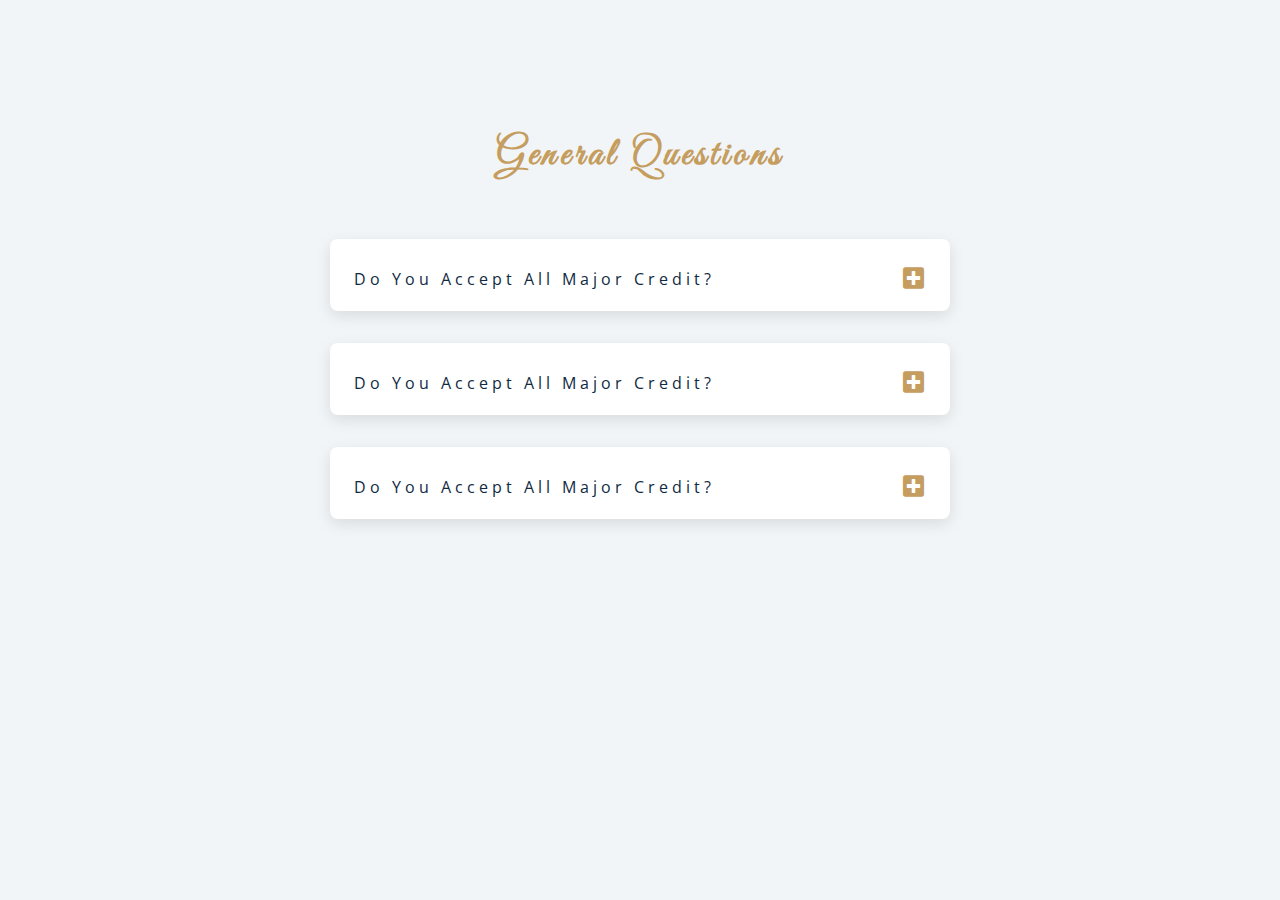
<file: 07-questions/setup/index.html>
<!DOCTYPE html>
<html lang="en">
  <head>
    <meta charset="UTF-8" />
    <meta name="viewport" content="width=device-width, initial-scale=1.0" />
    <title>Q & A</title>
    <!-- font-awesome -->
    <link
      rel="stylesheet"
      href="https://cdnjs.cloudflare.com/ajax/libs/font-awesome/5.14.0/css/all.min.css"
    />
    <!-- extra fonts -->
    <link
      href="https://fonts.googleapis.com/css?family=Great+Vibes&display=swap"
      rel="stylesheet"
    />
    <!-- styles -->
    <link rel="stylesheet" href="styles.css" />
  </head>
  <body>
    <section class="questions">
      <div class="title">
        <h2>general questions</h2>
      </div>
      <div class="section-center">
        <!-- single question  -->
        <article class="question ">
          <div class="question-title">
            <p>Do you accept all major credit?</p>
            <button type="button" class="question-btn">
              <span class="plus-icon">
                <i class="fa fa-plus-square"></i>
              </span>
              <span class="minus-icon">
                <i class="far fa-minus-square"></i>
              </span>
            </button>
          </div>
          <div class="question-text">
            <p>Lorem ipsum dolor, sit amet consectetur adipisicing elit. Libero quisquam magnam ipsum temporibus! Voluptatum vitae tempore provident quidem amet consequuntur sapiente? Enim perspiciatis modi molestiae odit facilis officia id repudiandae!</p>
          </div>
        </article>
        <!-- end single question  -->
        <!-- single question  -->
        <article class="question">
          <div class="question-title">
            <p>Do you accept all major credit?</p>
            <button type="button" class="question-btn">
              <span class="plus-icon">
                <i class="fa fa-plus-square"></i>
              </span>
              <span class="minus-icon">
                <i class="far fa-minus-square"></i>
              </span>
            </button>
          </div>
          <div class="question-text">
            <p>Lorem ipsum dolor, sit amet consectetur adipisicing elit. Libero quisquam magnam ipsum temporibus! Voluptatum vitae tempore provident quidem amet consequuntur sapiente? Enim perspiciatis modi molestiae odit facilis officia id repudiandae!</p>
          </div>
        </article>
        <!-- end single question  -->
        <!-- single question  -->
        <article class="question">
          <div class="question-title">
            <p>Do you accept all major credit?</p>
            <button type="button" class="question-btn">
              <span class="plus-icon">
                <i class="fa fa-plus-square"></i>
              </span>
              <span class="minus-icon">
                <i class="far fa-minus-square"></i>
              </span>
            </button>
          </div>
          <div class="question-text">
            <p>Lorem ipsum dolor, sit amet consectetur adipisicing elit. Libero quisquam magnam ipsum temporibus! Voluptatum vitae tempore provident quidem amet consequuntur sapiente? Enim perspiciatis modi molestiae odit facilis officia id repudiandae!</p>
          </div>
        </article>
        <!-- end single question  -->
      </div>
    </section>
    <!-- javascript -->
    <script src="app.js"></script>
  </body>
</html>
</file>
<file: 07-questions/setup/styles.css>
/*
=============== 
Fonts
===============
*/
@import url("https://fonts.googleapis.com/css?family=Open+Sans|Roboto:400,700&display=swap");

/*
=============== 
Variables
===============
*/

:root {
  /* dark shades of primary color*/
  --clr-primary-1: hsl(205, 86%, 17%);
  --clr-primary-2: hsl(205, 77%, 27%);
  --clr-primary-3: hsl(205, 72%, 37%);
  --clr-primary-4: hsl(205, 63%, 48%);
  /* primary/main color */
  --clr-primary-5: #49a6e9;
  /* lighter shades of primary color */
  --clr-primary-6: hsl(205, 89%, 70%);
  --clr-primary-7: hsl(205, 90%, 76%);
  --clr-primary-8: hsl(205, 86%, 81%);
  --clr-primary-9: hsl(205, 90%, 88%);
  --clr-primary-10: hsl(205, 100%, 96%);
  /* darkest grey - used for headings */
  --clr-grey-1: hsl(209, 61%, 16%);
  --clr-grey-2: hsl(211, 39%, 23%);
  --clr-grey-3: hsl(209, 34%, 30%);
  --clr-grey-4: hsl(209, 28%, 39%);
  /* grey used for paragraphs */
  --clr-grey-5: hsl(210, 22%, 49%);
  --clr-grey-6: hsl(209, 23%, 60%);
  --clr-grey-7: hsl(211, 27%, 70%);
  --clr-grey-8: hsl(210, 31%, 80%);
  --clr-grey-9: hsl(212, 33%, 89%);
  --clr-grey-10: hsl(210, 36%, 96%);
  --clr-white: #fff;
  --clr-red-dark: hsl(360, 67%, 44%);
  --clr-red-light: hsl(360, 71%, 66%);
  --clr-green-dark: hsl(125, 67%, 44%);
  --clr-green-light: hsl(125, 71%, 66%);
  --clr-gold: #c59d5f;
  --clr-black: #222;
  --ff-primary: "Roboto", sans-serif;
  --ff-secondary: "Open Sans", sans-serif;
  --transition: all 0.3s linear;
  --spacing: 0.25rem;
  --radius: 0.5rem;
  --light-shadow: 0 5px 15px rgba(0, 0, 0, 0.1);
  --dark-shadow: 0 5px 15px rgba(0, 0, 0, 0.2);
  --max-width: 1170px;
  --fixed-width: 620px;
}
/*
=============== 
Global Styles
===============
*/

*,
::after,
::before {
  margin: 0;
  padding: 0;
  box-sizing: border-box;
}
body {
  font-family: var(--ff-secondary);
  background: var(--clr-grey-10);
  color: var(--clr-grey-1);
  line-height: 1.5;
  font-size: 0.875rem;
}
ul {
  list-style-type: none;
}
a {
  text-decoration: none;
}
img:not(.logo) {
  width: 100%;
}
img {
  display: block;
}

h1,
h2,
h3,
h4 {
  letter-spacing: var(--spacing);
  text-transform: capitalize;
  line-height: 1.25;
  margin-bottom: 0.75rem;
  font-family: var(--ff-primary);
}
h1 {
  font-size: 3rem;
}
h2 {
  font-size: 2rem;
}
h3 {
  font-size: 1.25rem;
}
h4 {
  font-size: 0.875rem;
}
p {
  margin-bottom: 1.25rem;
  color: var(--clr-grey-5);
}
@media screen and (min-width: 800px) {
  h1 {
    font-size: 4rem;
  }
  h2 {
    font-size: 2.5rem;
  }
  h3 {
    font-size: 1.75rem;
  }
  h4 {
    font-size: 1rem;
  }
  body {
    font-size: 1rem;
  }
  h1,
  h2,
  h3,
  h4 {
    line-height: 1;
  }
}
/*  global classes */

.btn {
  text-transform: uppercase;
  background: transparent;
  color: var(--clr-black);
  padding: 0.375rem 0.75rem;
  letter-spacing: var(--spacing);
  display: inline-block;
  transition: var(--transition);
  font-size: 0.875rem;
  border: 2px solid var(--clr-black);
  cursor: pointer;
  box-shadow: 0 1px 3px rgba(0, 0, 0, 0.2);
  border-radius: var(--radius);
}
.btn:hover {
  color: var(--clr-white);
  background: var(--clr-black);
}
/* section */
.section {
  padding: 5rem 0;
}

.section-center {
  width: 90vw;
  margin: 0 auto;
  max-width: 1170px;
}
@media screen and (min-width: 992px) {
  .section-center {
    width: 95vw;
  }
}
main {
  min-height: 100vh;
  display: grid;
  place-items: center;
}
/*
=============== 
Questions
===============
*/
.title {
  margin-top: 15vh;
  margin-bottom: 4rem;
}
.title h2 {
  color: var(--clr-gold);
  font-family: "Great Vibes", cursive;
  text-align: center;
}
.section-center {
  max-width: var(--fixed-width);
}
.question {
  background: var(--clr-white);
  border-radius: var(--radius);
  box-shadow: var(--light-shadow);
  padding: 1.5rem 1.5rem 0 1.5rem;
  margin-bottom: 2rem;
}
.question-title {
  display: flex;
  justify-content: space-between;
  align-items: center;
  text-transform: capitalize;
  padding-bottom: 1rem;
}
.question-title p {
  margin-bottom: 0;
  letter-spacing: var(--spacing);
  color: var(--clr-grey-1);
}
.question-btn {
  font-size: 1.5rem;
  background: transparent;
  border-color: transparent;
  cursor: pointer;
  color: var(--clr-gold);
  transition: var(--transition);
}
.question-btn:hover {
  transform: rotate(90deg);
}
.question-text {
  padding: 1rem 0 1.5rem 0;
  border-top: 1px solid rgba(0, 0, 0, 0.2);
}
.question-text p {
  margin-bottom: 0;
}
/* hide text */
.question-text {
  display: none;
}
.show-text .question-text {
  display: block;
}
.minus-icon {
  display: none;
}
.show-text .minus-icon {
  display: inline;
}
.show-text .plus-icon {
  display: none;
}

@keyframes open {
  0%{
    /* opacity: 0; */
    transform: translateY(-1rem);
    height: auto;

  }
  100%{
    /* opacity: 1; */
    /* transform: translateY(0); */
    height: fit-content;
  }
}
</file>
